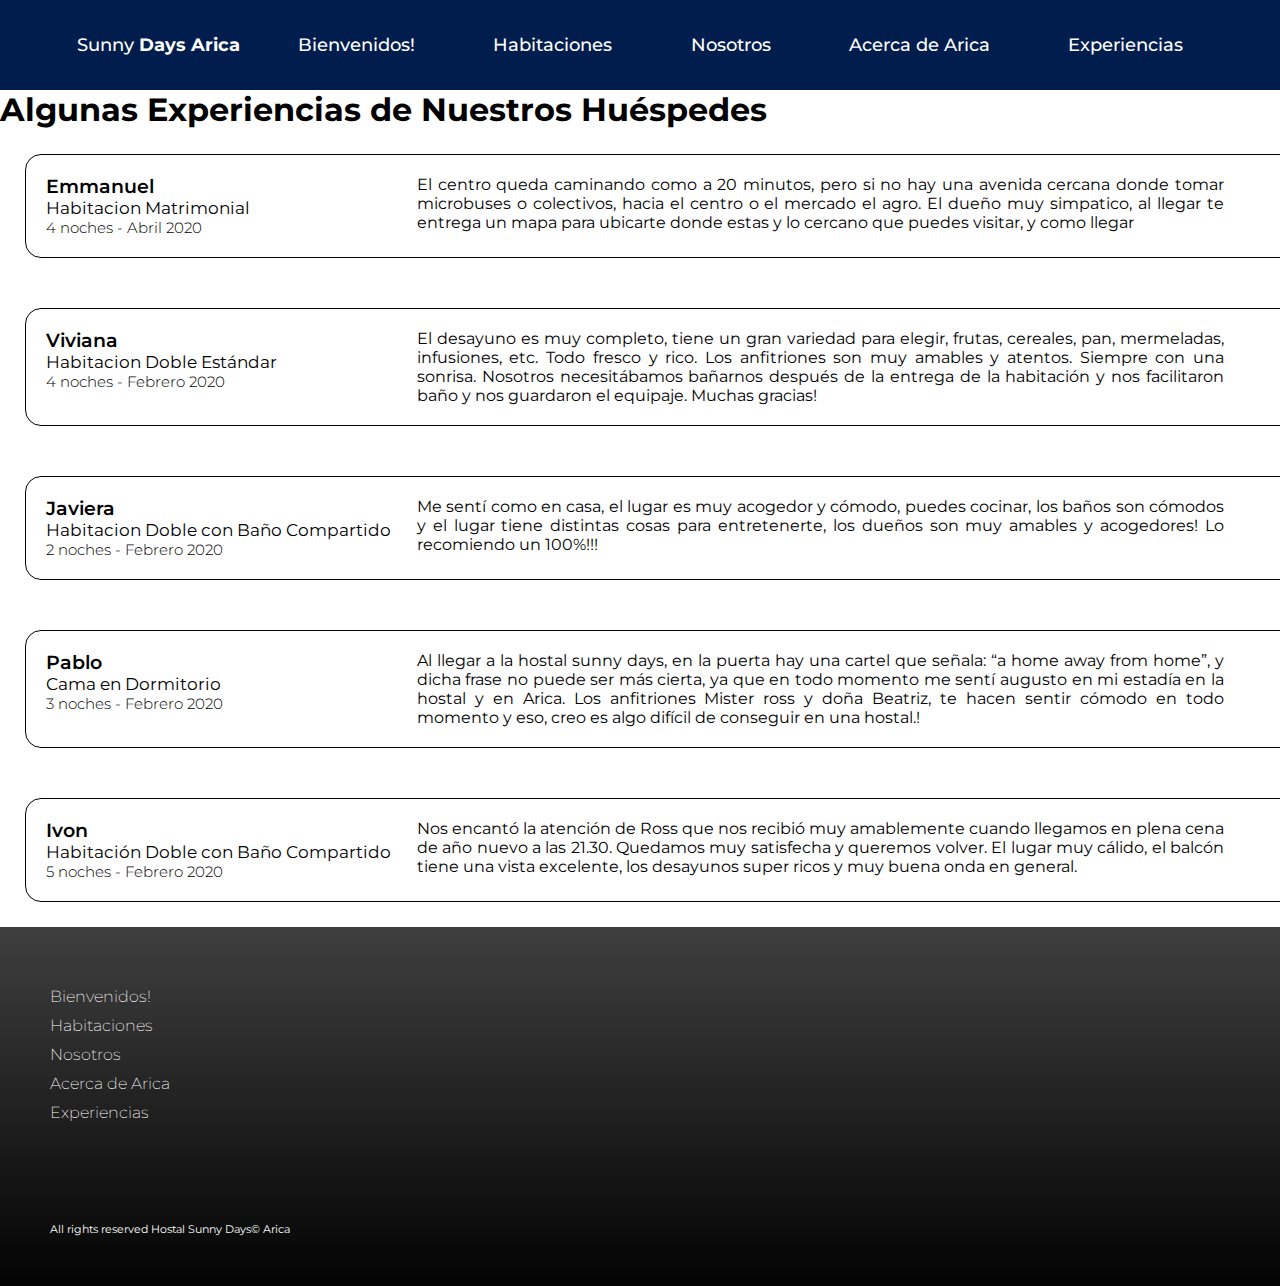
<file: experiencias.html>
<!DOCTYPE html>
<html lang="en">
<head>
    <meta charset="UTF-8">
    <meta http-equiv="X-UA-Compatible" content="IE=edge">
    <meta name="viewport" content="width=device-width, initial-scale=1.0">
    <!-- A continuación van las palabras claves relativas a SEO -->
    <meta name="keywords" content="Hostal, Hostel, Reseñas, Huéspedes">
    <title>Experiencias y Reseñas de lso Huéspedes</title>
    <link rel="stylesheet" href="css/main.css"><!-- Hoja de estilo -->
    <link rel="preconnect" href="https://fonts.gstatic.com"><!--Link Google Fonts Montserrat-->
    <link href="https://fonts.googleapis.com/css2?family=Montserrat:ital,wght@0,100;0,200;0,300;0,400;0,500;0,600;0,700;0,800;0,900;1,100&display=swap" rel="stylesheet">
</head>
<body>
    <header>
        <nav class="header__menuNav">
            <ul>
                <li></li>
                <li>Sunny <span style=font-weight:bold>Days Arica</span></li>
                <li><a href="index.html">Bienvenidos!</a></li>
                <li><a href="habitaciones.html">Habitaciones</a></li>
                <li><a href="nosotros.html">Nosotros</a></li>
                <li><a href="acerca-arica.html">Acerca de Arica</a></li>
                <li><a href="experiencias.html">Experiencias</a></li>
                <li></li>
            </ul>
        </nav>
    </header>
    <h1 id="tituloExperiencias">Algunas Experiencias de Nuestros Huéspedes</h1>
    <div class="opiniones">
        <div class="huespedInfo">
            <h11>Emmanuel</h11>
            <h12>Habitacion Matrimonial</h12>
            <h13>4 noches - Abril 2020</h13>
        </div>
        <div class="reseña">
            <p>El centro queda caminando como a 20 minutos, pero si no hay una avenida cercana donde tomar 
                microbuses o colectivos, hacia el centro o el mercado el agro.
                El dueño muy simpatico, al llegar te entrega un mapa para ubicarte donde estas y lo cercano 
                que puedes visitar, y como llegar</p>
        </div>
    </div>
    <div class="opiniones">
        <div class="huespedInfo">
            <h11>Viviana</h11>
            <h12>Habitacion Doble Estándar</h12>
            <h13>4 noches - Febrero 2020</h13>
        </div>
        <div class="reseña">
            <p>El desayuno es muy completo, tiene un gran variedad para elegir, frutas, cereales, pan, mermeladas, infusiones, etc. Todo fresco y rico.
                Los anfitriones son muy amables y atentos. Siempre con una sonrisa. Nosotros necesitábamos bañarnos después de la entrega de la habitación y nos facilitaron baño y nos guardaron el equipaje. Muchas gracias!</p>
        </div>
    </div>
    <div class="opiniones">
        <div class="huespedInfo">
            <h11>Javiera</h11>
            <h12>Habitacion Doble con Baño Compartido</h12>
            <h13>2 noches - Febrero 2020</h13>
        </div>
        <div class="reseña">
            <p> Me sentí como en casa, el lugar es muy acogedor y cómodo, puedes cocinar, los baños son 
                cómodos y el lugar tiene distintas cosas para entretenerte, los dueños son muy amables y
                 acogedores! Lo recomiendo un 100%!!!</p>
        </div>
    </div>
    <div class="opiniones">
        <div class="huespedInfo">
            <h11>Pablo</h11>
            <h12>Cama en Dormitorio</h12>
            <h13>3 noches - Febrero 2020</h13>
        </div>
        <div class="reseña">
            <p> Al llegar a la hostal sunny days, en la puerta hay una cartel que señala: 
                “a home away from home”, y dicha frase no puede ser más cierta, ya que en todo 
                momento me sentí augusto en mi estadía en la hostal y en Arica. Los anfitriones 
                Mister ross y doña Beatriz, te hacen sentir cómodo en todo momento y eso, creo es 
                algo difícil de conseguir en una hostal.!</p>
        </div>
    </div>
    <div class="opiniones">
        <div class="huespedInfo">
            <h11>Ivon</h11>
            <h12>Habitación Doble con Baño Compartido</h12>
            <h13>5 noches - Febrero 2020</h13>
        </div>
        <div class="reseña">
            <p> Nos encantó la atención de Ross que nos recibió muy amablemente cuando llegamos en plena 
                cena de año nuevo a las 21.30. Quedamos muy satisfecha y queremos volver. El lugar muy 
                cálido, el balcón tiene una vista excelente, los desayunos super ricos y muy buena onda 
                en general.</p>
        </div>
    </div>
    <footer id="footer__general">
        <div>
            <ul>
                <li><a href="index.html"> Bienvenidos!</a></li>
                <li><a href="habitaciones.html">Habitaciones</a></li>
                <li><a href="nosotros.html"> Nosotros</a></li>
                <li><a href="acerca-arica.html"> Acerca de Arica</a></li>
                <li><a href="experiencias.html"> Experiencias</a></li>
            </ul>
            <p>All rights reserved Hostal Sunny Days© Arica</p>
        </div>
    </footer>
</body>
</html>
</file>
<file: css/main.css>
@charset "UTF-8";
* {
  padding: 0;
  margin: 0;
  box-sizing: border-box;
  list-style: none;
  text-decoration: none; }

/*extend se ocupa para replicar algunos estilos que se ven primero en el index, en las páginas 
de Nosotros y Acerca de Arica*/
/*Mixins se va a utilizar para elementos repetitivos en el index en las imgs de los servicios del 
hostla, en la página Habitaciones y Experiencias*/
/*Variables para fondos*/
/*Variables para títulos*/
body {
  display: flex;
  flex-direction: column;
  font-family: 'Montserrat', sans-serif;
  overflow-x: hidden; }
  body h2 {
    font: 600 22px "Montserrat", sans-serif;
    color: black;
    padding: 30px; }
  body h5 {
    font-weight: 500;
    font-size: 15px;
    color: black;
    text-align: center; }

.header__menuNav {
  height: 10vh; }
  .header__menuNav ul {
    background-color: #001d4e;
    color: white;
    width: 100vw;
    height: 100%;
    display: flex;
    flex-direction: row;
    align-items: center;
    justify-content: space-evenly;
    font-weight: 500;
    font-size: 18px; }
  .header__menuNav a {
    color: white;
    padding: 20px;
    width: 100%;
    text-decoration: none; }
  .header__menuNav ul li a:hover {
    background-color: #1a3b71;
    color: white;
    font-weight: 500; }

#main__covidInfo {
  background-color: black;
  width: 100vw;
  height: 100%;
  color: white;
  text-align: center;
  font-size: 16px;
  align-self: center;
  padding: 15px; }

.main__infoHostal {
  /*Estos estilos ordenan cada servicio que va con una foto y una descripción*/
  display: flex;
  flex-direction: column;
  background-image: url("../archivos/backpacker.jpg");
  background-size: cover;
  background-repeat: no-repeat;
  background-position: center center;
  align-content: space-between;
  width: 100vw;
  height: 100%;
  padding-bottom: 30px; }
  .main__infoHostal h1 {
    /*titulo de la seccion*/
    color: white;
    text-align: center;
    padding: 50px; }
  .main__infoHostal .caractHostal {
    /*ordena el div que contiene la foto mas su descripcion*/
    display: flex;
    flex-direction: row;
    flex-wrap: wrap;
    justify-content: space-evenly;
    margin: auto;
    height: auto;
    width: 100vw; }
    .main__infoHostal .caractHostal div {
      /*alinea la foto con su descripción */
      display: flex;
      flex-direction: column;
      justify-content: center;
      align-items: center; }
    .main__infoHostal .caractHostal img {
      border-radius: 20px;
      width: auto;
      height: 150px; }
    .main__infoHostal .caractHostal strong {
      /*descripcion de cada servicio del hostal*/
      color: white; }

.main__Habit, .aboutARI {
  display: flex;
  flex-direction: column;
  background-color: white;
  padding: 5px; }
  .main__Habit h2, .aboutARI h2 {
    text-align: center; }

.main__Habit__modifier {
  /*Seccion de habitaciones*/
  display: flex;
  flex-direction: row;
  justify-content: space-between;
  text-align: center;
  padding-right: 70px;
  padding-left: 70px;
  padding-top: 5px;
  background-color: white; }
  .main__Habit__modifier img {
    width: 25vw;
    height: auto;
    border-radius: 20px;
    padding-bottom: 15px; }
  .main__Habit__modifier img:hover {
    transform: scale(103%); }
  .main__Habit__modifier h2 {
    color: black; }
  .main__Habit__modifier strong {
    color: black;
    font-size: 18px;
    padding-top: 10em;
    padding-bottom: 1em; }

.videoInfo {
  display: flex;
  flex-direction: row;
  justify-content: center;
  align-content: space-between;
  width: 100vw;
  height: auto;
  padding: 50px 50px;
  background-image: linear-gradient(#fb9b51, #f98126); }
  .videoInfo iframe {
    padding-right: 50px; }

.textoCarrusel {
  /*Aquí va el texto que acompaña a la foto*/
  display: flex;
  flex-direction: column;
  justify-content: center;
  align-items: center;
  width: 45vw;
  height: auto;
  font-weight: 700;
  font-size: 25px;
  color: white; }
  .textoCarrusel h3 {
    padding: 15px; }

#mensajeSunny {
  /*Estilos del padre que contiene el formulario*/
  display: flex;
  flex-direction: row;
  justify-content: center;
  width: 100vw;
  background-image: linear-gradient(#1a3b71, #11224f); }

.formContact {
  /*ordena los input de arriba hacia abajo y separa el formulario de la invitación a enviar un 
    msje*/
  display: flex;
  flex-direction: column;
  width: 50vw;
  height: auto;
  padding: 20px;
  color: white;
  font-family: 'Montserrat', sans-serif; }

/*Para este caso, no ocupé la anidación SASS por que descomponía el diseño que quería*/
.insertarText {
  display: flex;
  flex-direction: column; }

.insertarText, select {
  /*le da forma al selector del país*/
  display: flex;
  flex-direction: column;
  width: 40vw;
  padding: 12px 20px;
  margin: 8px 0;
  border: 1px solid #ccc;
  border-radius: 4px;
  color: black;
  font-family: 'Montserrat', sans-serif; }

input[type=submit] {
  /*le da estilo al boton enviar*/
  width: 20vw;
  background-color: #ff831a;
  color: white;
  padding: 14px 20px;
  margin: 8px 0;
  border: none;
  border-radius: 4px;
  cursor: pointer; }

input[type=submit]:hover {
  background-color: #fb9b51;
  color: #001d4e; }

input[type=reset] {
  /*le da estilo al boton reset*/
  width: 20vw;
  background-color: #ff831a;
  color: white;
  padding: 14px 20px;
  margin: 8px 0;
  border: none;
  border-radius: 4px;
  cursor: pointer; }

input[type=reset]:hover {
  /*le da estilo al botón cuando el cursor pasa por encima*/
  background-color: #fb9b51;
  color: #001d4e; }

#mensajeInvit {
  /*ordena la invitación a enviar un msje*/
  display: flex;
  flex-direction: column;
  align-content: center;
  justify-content: space-evenly;
  width: 50vw;
  height: auto; }
  #mensajeInvit img {
    width: 25vw;
    height: auto;
    border-radius: 20px; }
  #mensajeInvit p {
    color: #F98126;
    font-size: 25px;
    font-weight: 700; }

#footer__general {
  /*da estilo al footer*/
  display: flex;
  flex-direction: column;
  align-items: space-around;
  justify-content: space-evenly;
  background-image: linear-gradient(#3f3f3f, #030303);
  font-family: 'Montserrat', sans-serif;
  width: 100vw;
  height: auto;
  padding: 50px 50px; }
  #footer__general ul {
    display: flex;
    flex-direction: column;
    align-items: space-between;
    text-decoration: none;
    list-style: none; }
  #footer__general li {
    font-size: 16px;
    font-weight: 200;
    padding-top: 10px; }
  #footer__general a {
    color: white;
    text-decoration: none; }
  #footer__general a:hover {
    color: #fb9b51;
    text-decoration: none; }
  #footer__general p {
    font-size: 11px;
    color: #fff;
    padding-top: 100px; }

/*Estilos página habitaciones*/
#main__titulo__Habitaciones {
  font-size: 30px;
  padding: 30px; }

#main__rooms__infoHabit {
  display: flex;
  flex-direction: row;
  align-items: center;
  justify-content: space-evenly;
  width: 100vw;
  height: 5vw; }

.main__rooms__caracts {
  border-style: solid;
  width: auto;
  height: auto;
  /*Le da forma a los contenedores con los servicios*/
  border-radius: 10px;
  border-color: #030303;
  border-width: 1px;
  font-size: 16px;
  font-family: 'Montserrat', sans-serif;
  color: black;
  font-weight: 400;
  padding: 15px 15px 0.1px 15px; }

#main__subtitulo_Habitaciones {
  font-size: 30px;
  padding: 45px; }

.main__rooms__infoHabit__modifier {
  border-style: none;
  display: flex;
  flex-direction: row;
  flex-wrap: none;
  justify-content: space-between;
  width: 100vw;
  height: auto;
  padding-bottom: 20px; }
  .main__rooms__infoHabit__modifier .main__rooms__cardMatrimonial {
    display: flex;
    flex-direction: column;
    justify-items: center;
    width: 40vw;
    height: auto;
    padding: 20px;
    margin: 10px;
    background-image: linear-gradient(#fb9b51, #f98126);
    border-radius: 20px;
    color: white; }
    .main__rooms__infoHabit__modifier .main__rooms__cardMatrimonial img {
      height: 200px;
      width: 200px;
      border-radius: 20px;
      padding: 10px; }
    .main__rooms__infoHabit__modifier .main__rooms__cardMatrimonial .card-title {
      text-align: left;
      font-size: 20px;
      font-weight: 700px;
      color: white; }
    .main__rooms__infoHabit__modifier .main__rooms__cardMatrimonial .card-text {
      font-size: 16px; }

/*Estilo de la sección Nosotros*/
#main__nosotros {
  display: flex;
  flex-direction: column;
  background-image: linear-gradient(#1a3b71, #11224f); }
  #main__nosotros h1 {
    color: white;
    text-align: center;
    padding: 25px; }

#main__nosotros_modifier {
  display: flex;
  flex-direction: row; }
  #main__nosotros_modifier p {
    /*Se ejecuta una vez, para verla de nuevo hay que cargar la pagina de Nosotros de nuevo*/
    width: 50vw;
    height: auto;
    font-family: 'Montserrat', sans-serif;
    font-size: 18px;
    font-weight: 400;
    color: white;
    padding: 35px;
    text-align: justify; }
  #main__nosotros_modifier img {
    /*También se ejecuta una vez, para verla de nuevo hay que cargar la pagina de Nosotros de nuevo*/
    width: auto;
    height: 25vw;
    border-radius: 20px;
    padding: 2em; }

/*Estilo de la página Acerca de Arica, que es parecido al estilo de Nosotros, salvo por el color de fondo,
el tamaño de fuente y el tamaño de las imagenes*/
.aboutARI {
  display: flex;
  flex-direction: row;
  width: 100vw;
  height: 100%; }
  .aboutARI p {
    width: 50vw;
    height: auto;
    font-family: 'Montserrat', sans-serif;
    font-size: 15px;
    font-weight: 400;
    color: black;
    padding: 35px;
    text-align: justify; }
  .aboutARI img {
    width: 25vw;
    height: auto;
    border-radius: 35px;
    padding-top: 20px;
    padding-bottom: 15px; }

/*Estilos de la página Experiencias*/
.opiniones {
  display: flex;
  flex-direction: row;
  align-content: space-around;
  justify-content: space-evenly;
  width: 100vw;
  height: auto;
  border-style: solid;
  border-radius: 1em;
  border-color: #030303;
  border-width: 1px;
  padding: 20px;
  margin: 25px; }

.huespedInfo {
  display: flex;
  flex-direction: column;
  width: 30vw;
  height: auto; }
  .huespedInfo h11 {
    font-family: 'Montserrat', sans-serif;
    font-weight: 600;
    font-size: 19px;
    color: black; }
  .huespedInfo h12 {
    font-family: 'Montserrat', sans-serif;
    font-weight: 400;
    font-size: 17px;
    color: black; }
  .huespedInfo h13 {
    font-family: 'Montserrat', sans-serif;
    font-weight: 300;
    font-size: 15px;
    color: black; }

.reseña {
  display: flex;
  flex-direction: column;
  width: 70vw;
  height: auto;
  padding-right: 60px; }
  .reseña p {
    text-align: justify; }

#tituloExperiencias h1 {
  text-align: center;
  padding: 50px;
  color: red; }

/*Estilos MQ para diseño responsive*/
@media only screen and (max-width: 768px) {
  /*Así es como queda el navegador cuando la pantalla baja de 768px de ancho*/
  .header__menuNav {
    height: 20vh; }
    .header__menuNav ul {
      background-color: #001d4e;
      color: white;
      width: 100vw;
      height: auto;
      display: flex;
      flex-direction: column;
      align-items: center;
      font-weight: 200;
      font-size: 12px; }
    .header__menuNav a {
      color: white;
      height: auto;
      text-decoration: none; }
    .header__menuNav ul li a:hover {
      background-color: #1a3b71;
      color: white;
      font-weight: 500;
      height: auto;
      font-size: 12px; }
  /*Este es el estilo responsive para los servicios del hostal*/
  .main__infoHostal {
    display: flex;
    flex-direction: column;
    align-items: center;
    justify-content: center; }
    .main__infoHostal img {
      display: none; }
  #main__covidInfo {
    width: 100vw;
    height: 10vh;
    font-size: 1.1em; }
  /*Este estilo borra las descripciones de las en la parte superior de las habitaciones*/
  .main__Habit, .aboutARI {
    display: none; }
  s .main__nosotros {
    display: flex;
    flex-direction: column-reverse;
    width: 100vw;
    height: auto;
    background-image: linear-gradient(#fb9b51, #f98126);
    justify-content: space-evenly;
    align-items: center;
    padding-top: 20px; }
    s .main__nosotros img {
      height: 50vh; }
    s .main__nosotros p {
      width: 90vw; } }
</file>
